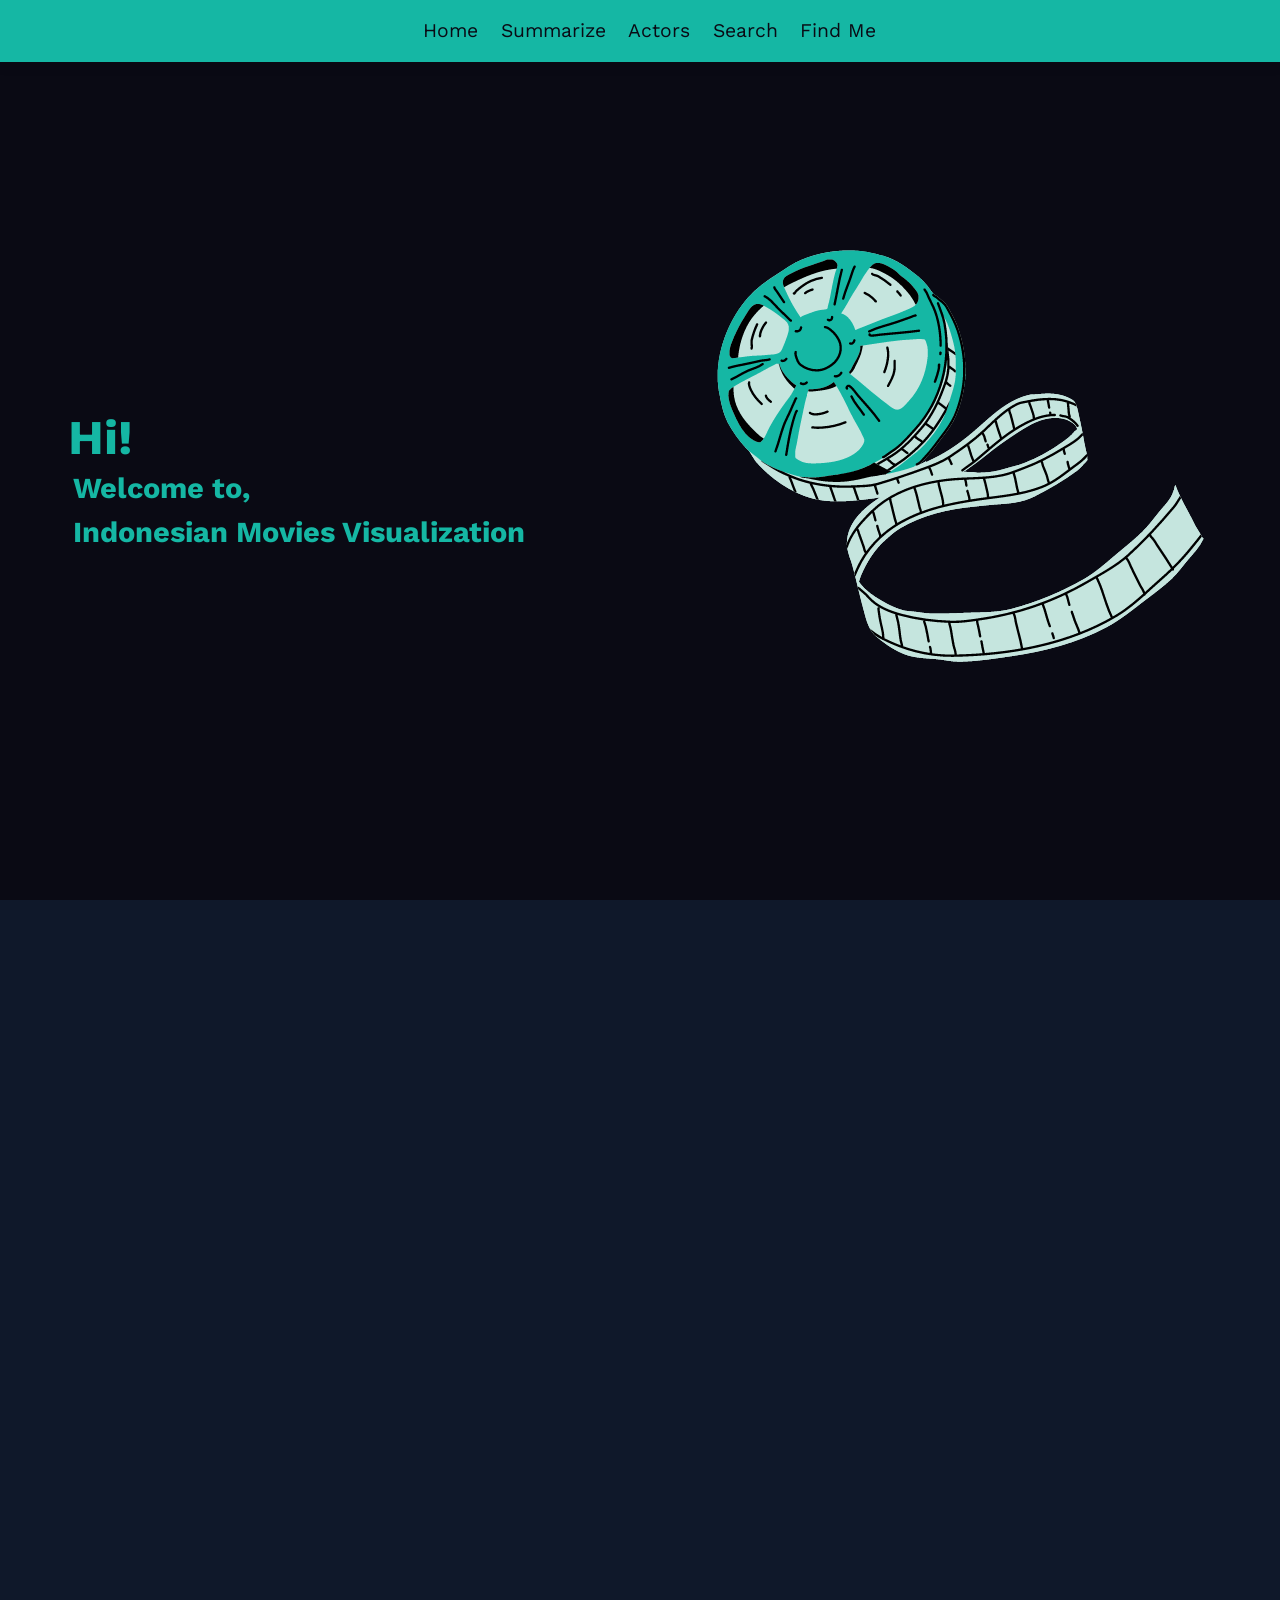
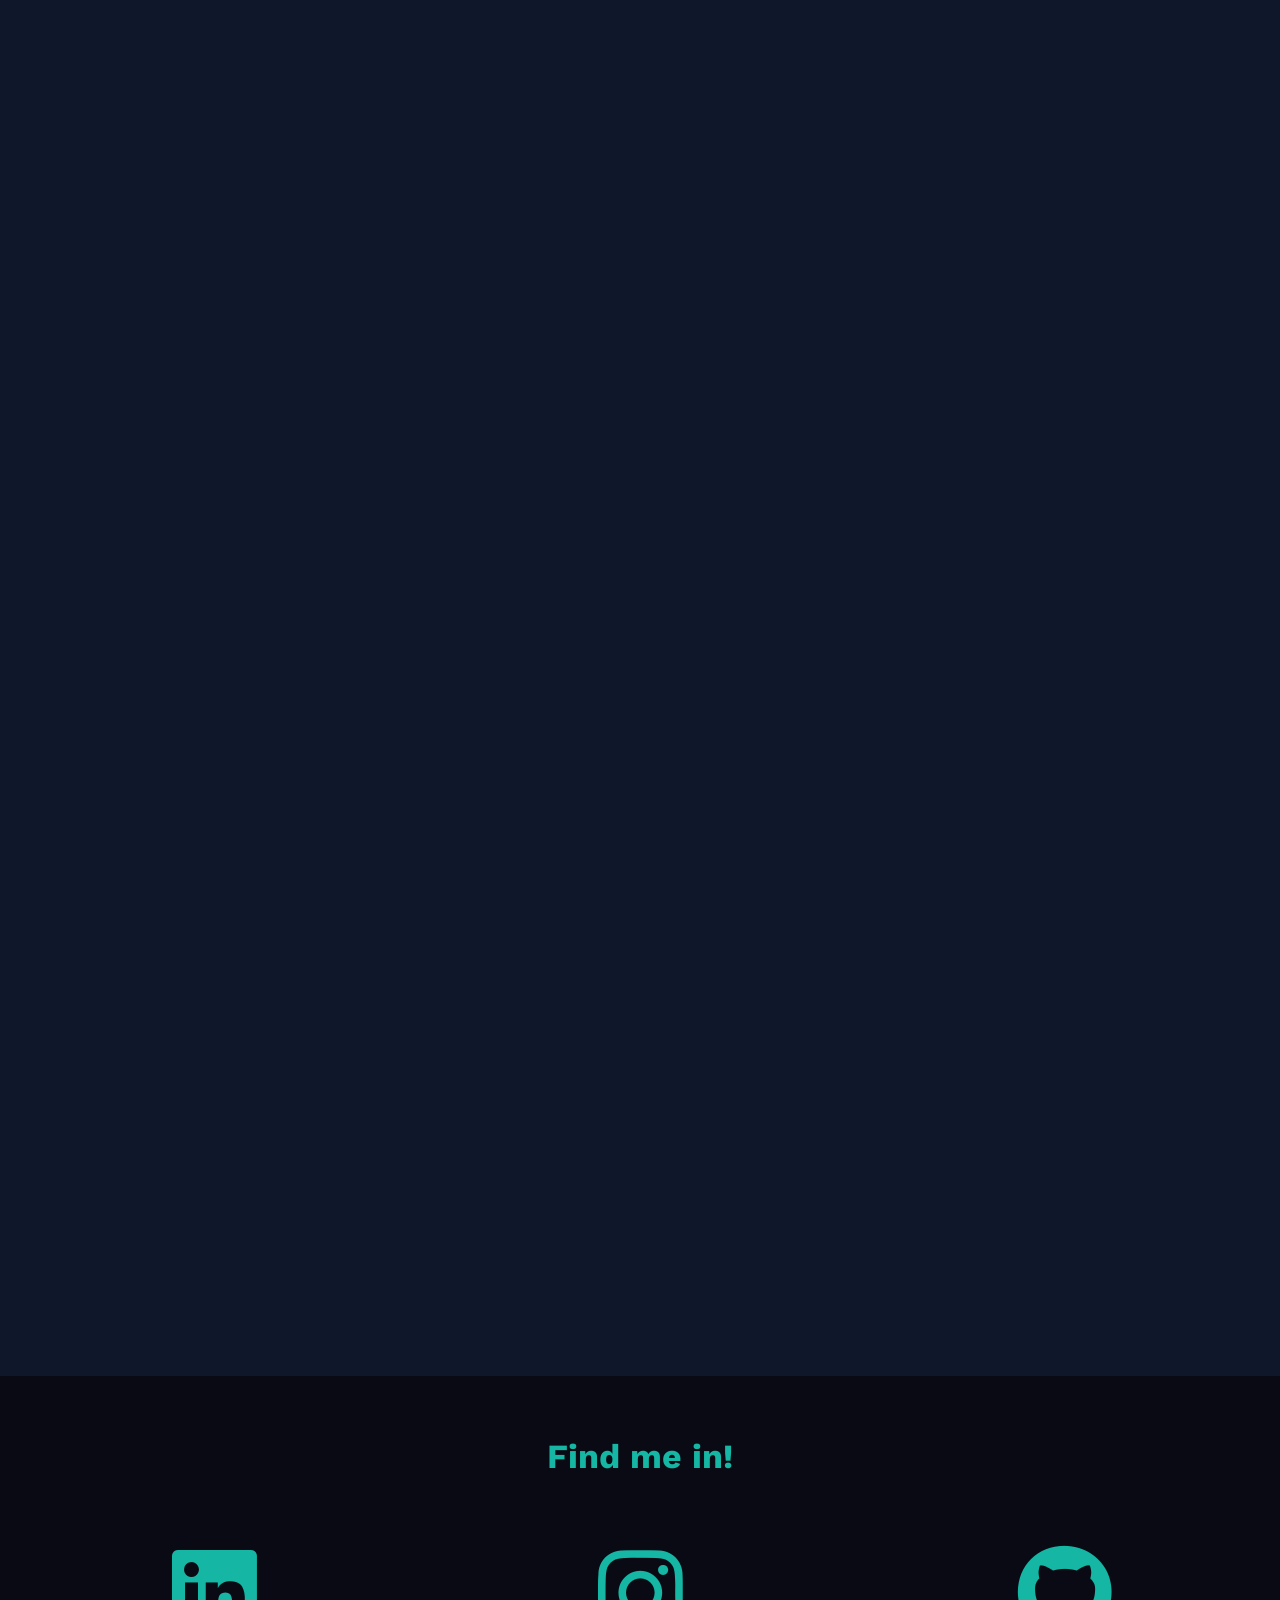
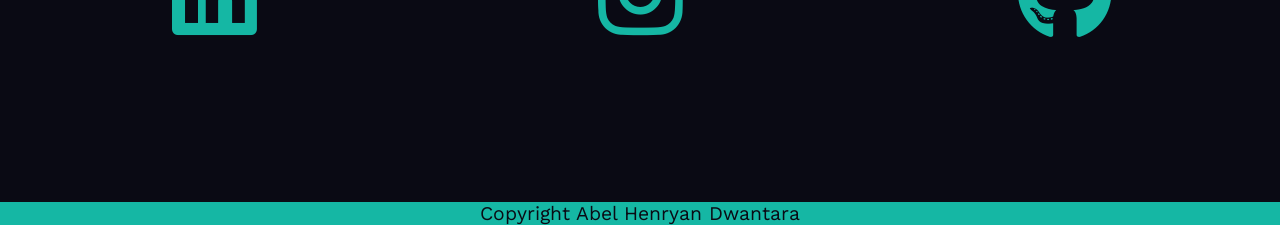
<file: index.html>
<!DOCTYPE html>
<html lang="en">
<head>
    <meta charset="UTF-8">
    <meta name="viewport" content="width=device-width, initial-scale=1.0">
    <title>Dashboard Perfilman Indonesia</title>
    <link rel="stylesheet" href="https://cdnjs.cloudflare.com/ajax/libs/font-awesome/6.0.0/css/all.min.css">
    <!--link diatas digunakan untuk membuat menu bar hamburger-->
    <link rel="stylesheet" href="css/style.css">
</head>

<body>
    <header>
        <div id="menu-bar" class="fas fa-bars"></div>
        <nav class="navbar">
            <a href="#banner">Home</a>
            <a href="#series">Summarize</a>
            <a href="#timeline1">Actors</a>
            <a href="#timeline2">Search</a>
            <a href="#timeline">Find Me</a>
        </nav>
    </header>
    <main>
        <div id="content">
            <article>
                <section class="banner" id="banner" style="width: 100%;">
                    <div class="content">
                        <h3>Hi!</h3>
                        <h2>Welcome to,</h2>
                        <p>Indonesian Movies Visualization</p>
                    </div>
                    <div class="card" style="max-width: 70%;">
                        <img src="images/keren.png" style="width: 100%;">
                      </div>
                </section>
            </article>
            <article id="series">
                <iframe class="gambar1" width="100%" height="1430" src="https://lookerstudio.google.com/embed/reporting/58296a1d-8e44-4f05-9a48-767750b3ef63/page/7638" frameborder="0" style="border:0" frameborder="0" style="border:0" allowfullscreen></iframe>
            </article>
            <article id="timeline1">
                <iframe class="gambar2" 
                    width="100%" height="1430" src="https://lookerstudio.google.com/embed/reporting/2b4bbaa1-e766-4ca7-ba3c-d6fdf2ce4fef/page/p_xxechfg45c" 
                    frameborder="0" style="border:0" allowfullscreen>
                </iframe>
            </article>
            <article id="timeline2">
                <iframe class="gambar3" width="100%" height="810" src="https://lookerstudio.google.com/embed/reporting/039526cd-b7cb-4aa3-874d-e269e6b59aa8/page/p_qfzzzbh45c" frameborder="0" style="border:0" allowfullscreen></iframe>
            <article>
                <div class="time" id="timeline" style="background: #0a0a14;">
                    <h1 class="heading" style="color: #15b7a4;padding-top: 60px;padding-bottom: 50px">Find me in!</h1>
                    <section class="timeline">
                        <div class="box">
                            <a href="https://www.linkedin.com/in/abel-henryan-b29337205/">
                            <i class="fa-brands fa-linkedin" style="color: #15b7a4;"></i>
                        </a>
                        </div>
                        <div class="box">
                            <a href="https://www.instagram.com/abelhenryan/">
                            <i class="fa-brands fa-instagram" style="color: #15b7a4;"></i>
                        </a>
                        </div>
                        <div class="box">
                            <a href="https://github.com/henryand1">
                            <i class="fa-brands fa-github" style="color: #15b7a4;"></i>
                        </a>
                        </div>
                    </section>
                </div>
            </article>
        </div>
    </main>
    <footer>
        <h1 class="credit"> Copyright <span> Abel Henryan Dwantara </span></h1>
    </footer>
    <a href="#banner" class="fas fa-angle-up" id="scroll-to-top"></a>
    <script src="js/script.js"></script>
</body>
</html>
</file>
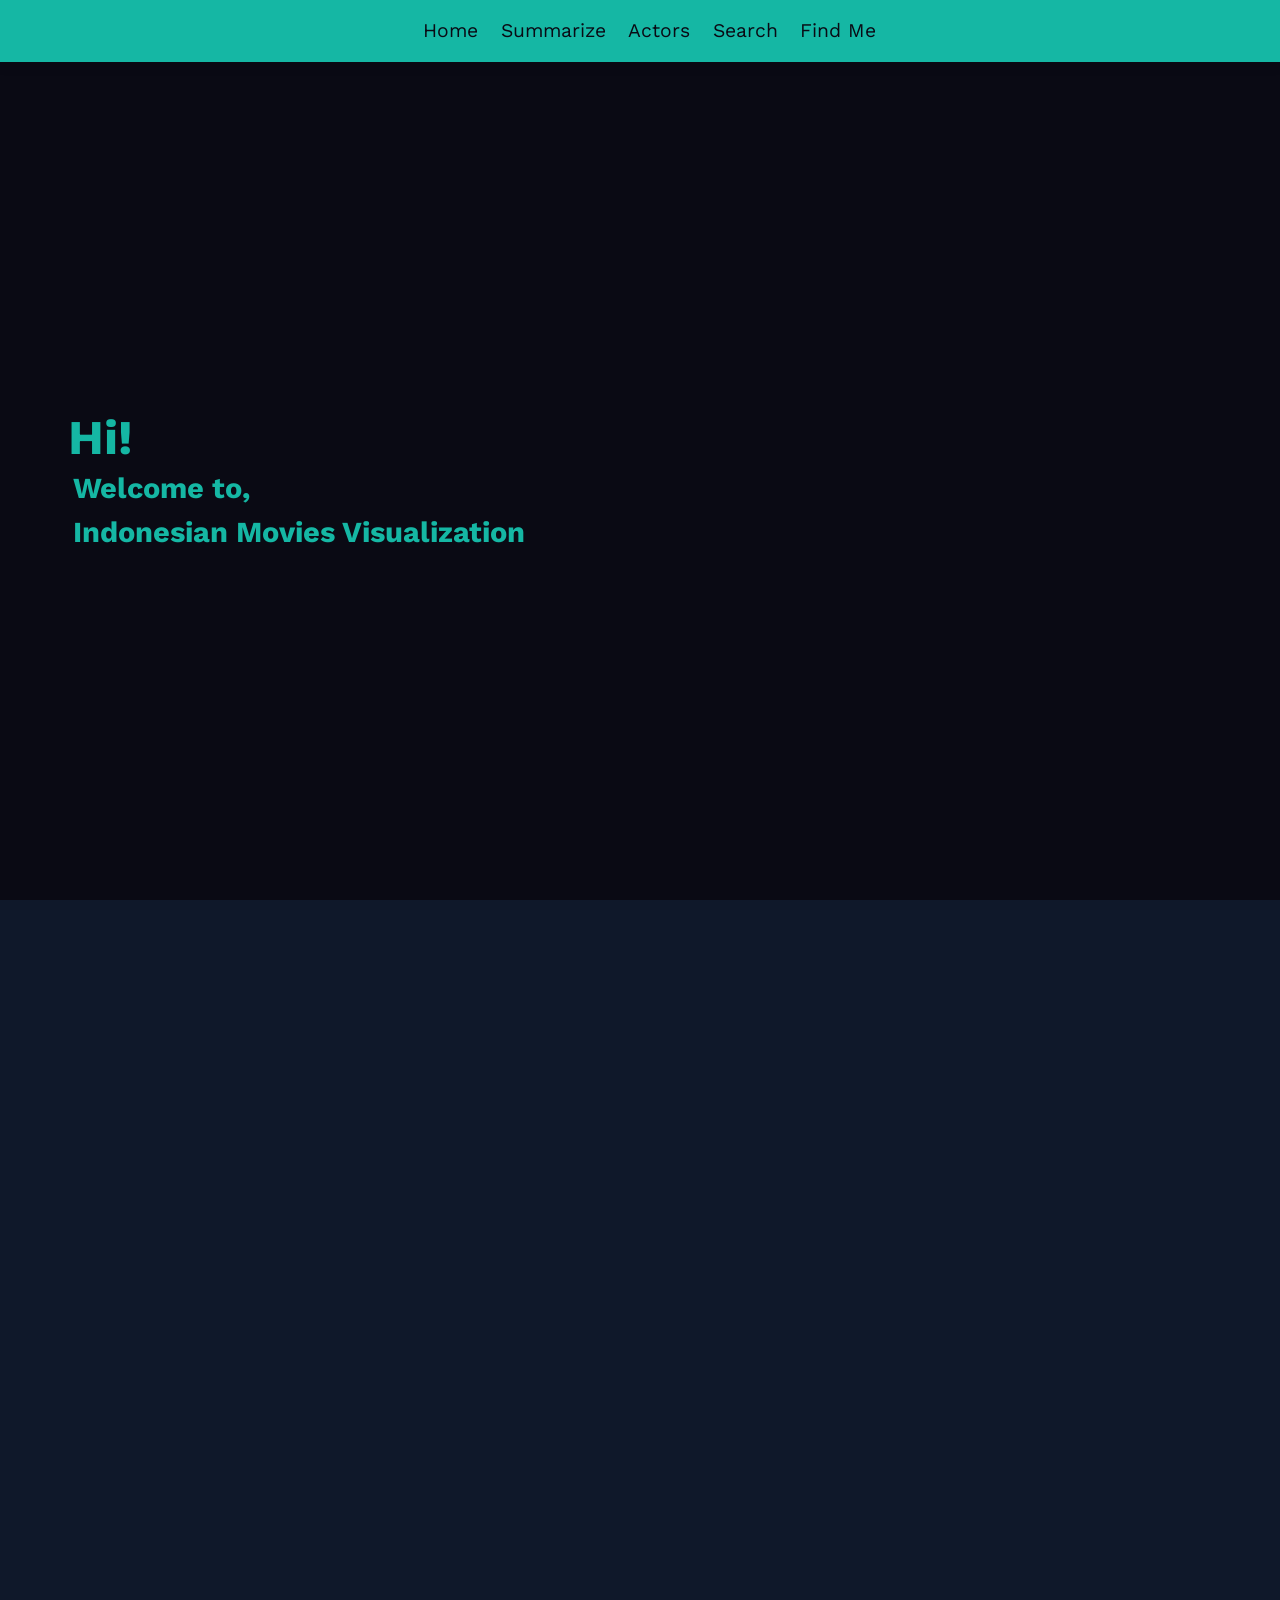
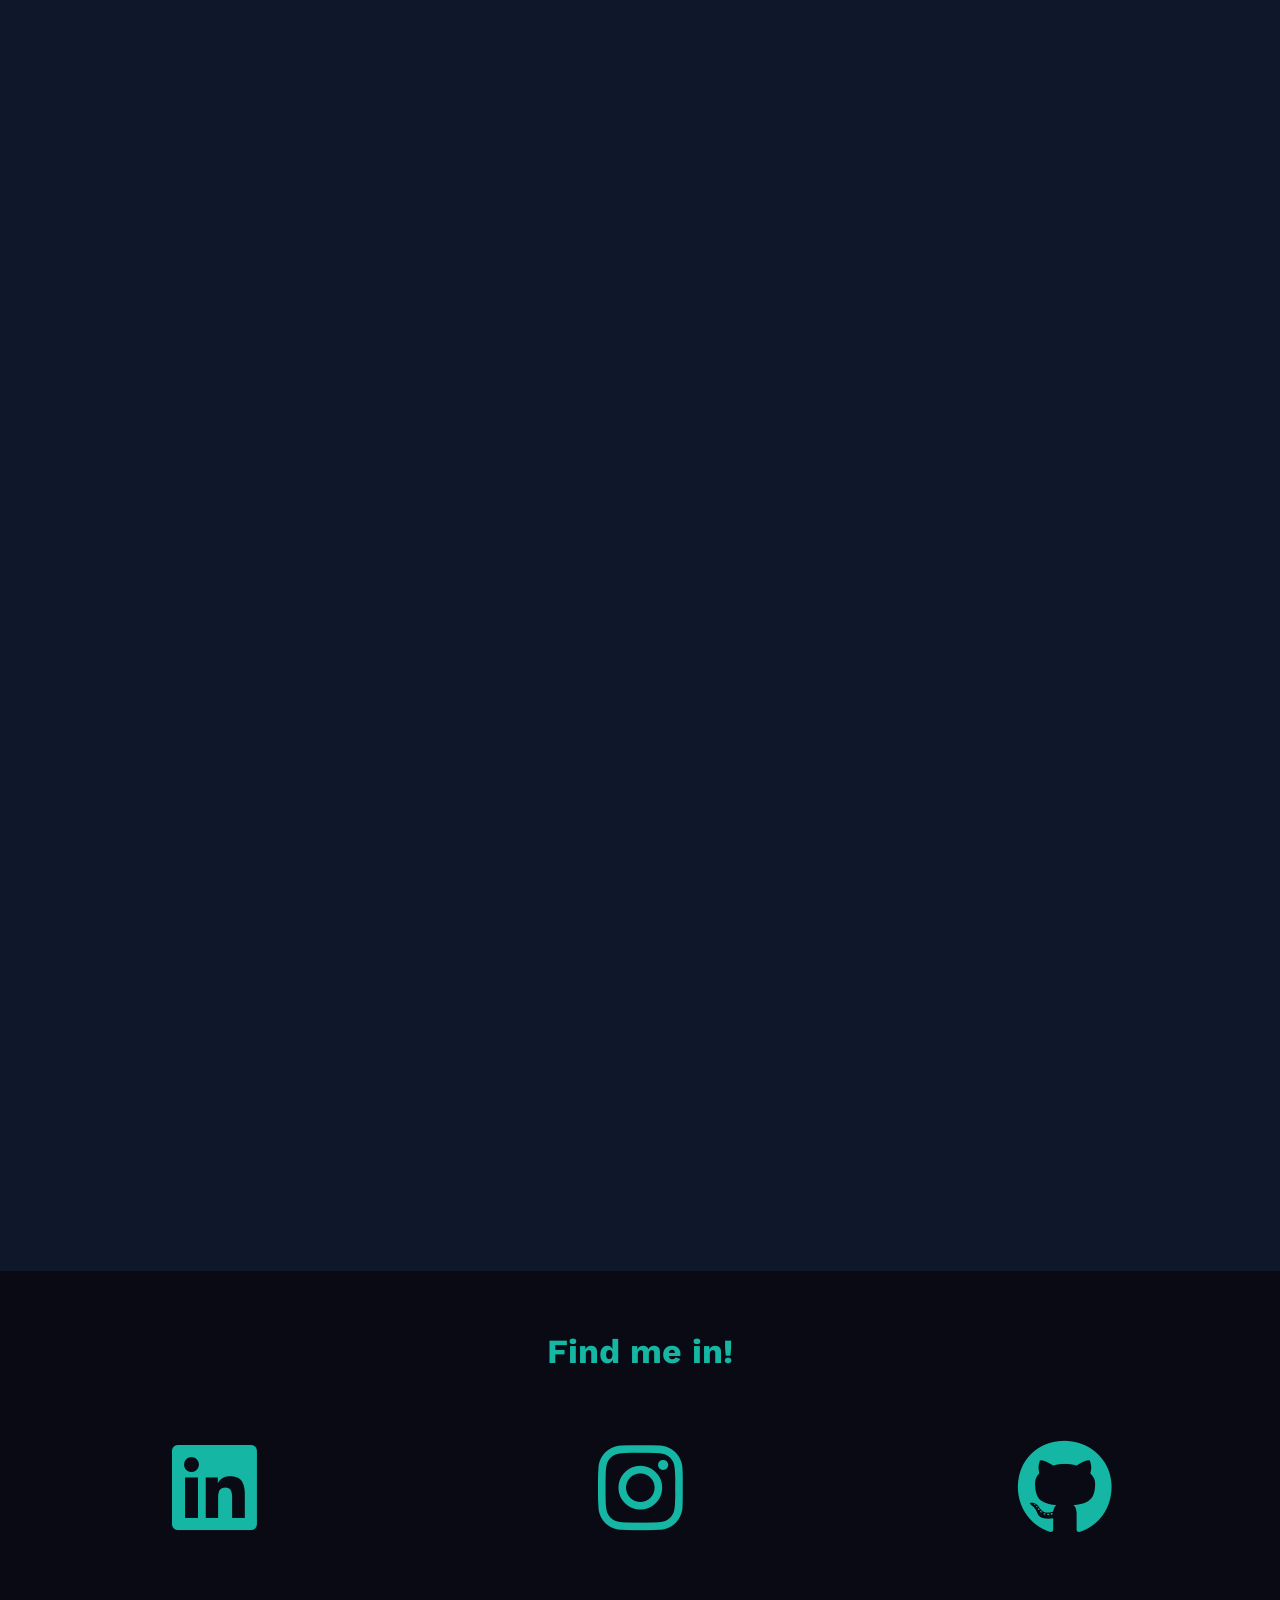
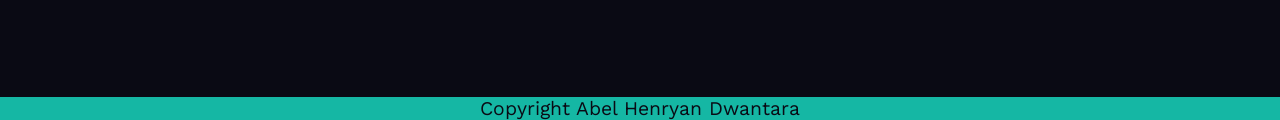
<file: www/index.html>
<!DOCTYPE html>
<html lang="en">
<head>
    <meta charset="UTF-8">
    <meta name="viewport" content="width=device-width, initial-scale=1.0">
    <title>Portofolio</title>
    <link rel="stylesheet" href="https://cdnjs.cloudflare.com/ajax/libs/font-awesome/6.0.0/css/all.min.css">
    <!--link diatas digunakan untuk membuat menu bar hamburger-->
    <link rel="stylesheet" href="css/style.css">
</head>

<body>
    <header>
        <div id="menu-bar" class="fas fa-bars"></div>
        <nav class="navbar">
            <a href="#banner">Home</a>
            <a href="#series">Summarize</a>
            <a href="#timeline1">Actors</a>
            <a href="#timeline2">Search</a>
            <a href="#timeline">Find Me</a>
        </nav>
    </header>
    <main>
        <div id="content">
            <article>
                <section class="banner" id="banner">
                    <div class="content">
                        <h3>Hi!</h3>
                        <h2>Welcome to,</h2>
                        <p>Indonesian Movies Visualization</p>
                    </div>
                </section>
            </article>
            <article>
                <section class="series" id="series">
                    <iframe width="1800" height="1200" src="https://lookerstudio.google.com/embed/reporting/58296a1d-8e44-4f05-9a48-767750b3ef63/page/7638" frameborder="0" style="border:0" allowfullscreen></iframe>
                </section>
            </article>
            <article>
                <section class="series" id="timeline1">
                    <iframe 
                        width="1800" height="1200" src="https://lookerstudio.google.com/embed/reporting/2b4bbaa1-e766-4ca7-ba3c-d6fdf2ce4fef/page/p_xxechfg45c" 
                        frameborder="0" style="border:0" allowfullscreen>
                    </iframe>
                </section>
            </article>
            <article>
                <section class="series" id="timeline2">
                    <iframe width="1700" height="700" src="https://lookerstudio.google.com/embed/reporting/039526cd-b7cb-4aa3-874d-e269e6b59aa8/page/p_qfzzzbh45c" frameborder="0" style="border:0" allowfullscreen></iframe>
                </section>
            <article>
                <div class="time" id="timeline" style="background: #0a0a14;">
                    <h1 class="heading" style="color: #15b7a4;padding-top: 60px;padding-bottom: 50px">Find me in!</h1>
                    <section class="timeline">
                        <div class="box">
                            <a href="https://www.linkedin.com/in/abel-henryan-b29337205/">
                            <i class="fa-brands fa-linkedin" style="color: #15b7a4;"></i>
                        </a>
                        </div>
                        <div class="box">
                            <a href="https://www.instagram.com/abelhenryan/">
                            <i class="fa-brands fa-instagram" style="color: #15b7a4;"></i>
                        </a>
                        </div>
                        <div class="box">
                            <a href="https://github.com/henryand1">
                            <i class="fa-brands fa-github" style="color: #15b7a4;"></i>
                        </a>
                        </div>
                    </section>
                </div>
            </article>
        </div>
    </main>
    <footer>
        <h1 class="credit"> Copyright <span> Abel Henryan Dwantara </span></h1>
    </footer>
    <a href="#banner" class="fas fa-angle-up" id="scroll-to-top"></a>
    <script src="js/script.js"></script>
</body>
</html>
</file>
<file: css/style.css>
@import url('https://fonts.googleapis.com/css2?family=Work+Sans&display=swap');

:root{
  --blue:#0f182a;
}

*{
  font-family: 'Work Sans', sans-serif;
  margin:0; padding:0;
  box-sizing: border-box;
  outline: none; border:none;
  text-decoration: none;
}

*::selection{
  background:var(--blue);
  color:#fff;
}

html{
  font-size: 60.5%;
  overflow-x: hidden;
  scroll-behavior: smooth;
}

body{
  background:#0f182a;
}

#content{
  display: flex;
  flex-direction: column;
}

section{
  padding:7rem;
}

.heading{
  text-align: center;
  font-size: 3.5rem;
  padding:1rem;
  color:#DFCDC3;
}

.heading span{
  color:var(--blue);
}

header{
  position: fixed;
  top:0; left: 0; right:0;
  z-index: 1000;
  display: flex;
  align-items: center;
  justify-content: space-around;
  background: #15b7a4;
  padding:2rem 9%;
  box-shadow: 0 .5rem 1rem rgba(0,0,0,.1);
}

header .logo{
  width: 180px;
}

/* ================  HAMBURGER MENU  ================= */
header .navbar a{
  font-size: 2rem;
  margin-left: 2rem;
  color:#0a0a14;
}

header .navbar a:hover{
  color:var(--blue);
}

#menu-bar{
  font-size: 3rem;
  cursor: pointer;
  color:#0f182a;
  padding:.5rem 1.5rem;
  display: none;
}

/* ================  HOME  ================= */
.banner{
  display: flex;
  flex-wrap: nowrap;
  gap:1.5rem;
  min-height: 100vh;
  align-items: center;
  background-color: #0a0a14;
  background-size: cover;
}

.banner .content{
  flex:1 1 40rem;
  padding-top: 6.5rem;
  color: #15b7a4;
}

.banner .content h2{
  font-size:3rem;
  color:#15b7a4;
  padding:0.5rem;
  font-weight: bolder;
  animation: 2s slide-right 1s forwards;
  transform:translateX(-100%);
}

.banner .content u{
  text-decoration: underline;
}

.banner .content p{
  font-size:3rem;
  color:#15b7a4; 
  padding:0.5rem;
  font-weight: bolder;
  animation: 3s slide-right 1.5s forwards;
  transform:translateX(-100%);
}

.banner .content h3{
  font-size: 5rem;
  animation: 1.5s slide-right 0.5s forwards;
  transform:translateX(-100%);
}

.banner .content img{
  height: 20rem;
  width: 20rem;
  object-fit: cover;
  border-radius: 30px;
  margin-left: 800px;
  margin-top: -150px;
}

@keyframes float{
  0%, 100%{
    transform: translateY(0rem);
  }
  50%{
    transform: translateY(3rem);
  }
}

@keyframes slide-right {
  to {
    transform:translateX(0);
  }
}


/* ================  TIMELINE  ================= */
.timeline{
  display: flex;
  flex-wrap: wrap;
  gap:1.5rem;
  padding:1rem;
  padding-bottom: 150px;
}

.timeline .box{
  flex:1 1 25rem;
  padding:1rem;
  text-align: center;
}

.timeline .box i{
  font-size: 10rem;
  color: rgb(19, 19, 19);
}

/* ================  FOOTER  ================= */
footer{
  background:#15b7a4;
  display: flex;
  flex-direction: column;
  align-items: center;
  gap: 1rem;
}

footer .credit{
  color:#0a0a14;
  font-weight: normal;
  font-size: 2rem;
}

footer .credit span{
  color:var(--red);
}



/* ================  FITUR SCROLL ON TOP  ================= */
#scroll-to-top{
  font-size: 3rem;
  background:var(--red);
  position: fixed;
  color:#15b7a4;
  top:-120%;
  right:2rem;
  padding:1rem 1rem;
  border-radius: 1.5rem;
  transition: 1s linear;
  z-index: 1000;
}

#scroll-to-top.active{
  top:calc(100% - 12rem)
}


/* ================  MEDIA  ================= */

@media(max-width:991px){

  html{
    font-size: 55%;
  }

  header{
    padding:2rem;
  }

  .banner{
    background-size: cover;
  }

}

@media(max-width:768px){

  #menu-bar{
    display: initial;
  }

  header .navbar{
    position: absolute;
    top:100%; left: 0; right:0;
    background: #0f182a;
    border-top: .1rem solid rgba(0,0,0,.1);
    clip-path: polygon(0 0, 100% 0, 100% 0, 0 0);
  }

  header .navbar.active{
    clip-path: polygon(0 0, 100% 0, 100% 100%, 0% 100%);
  }
  
  .banner{
    background-size: cover;
    background-position: center;
    min-height: 64vh;
    width: 100%;
  }

  .img{
    width:50%;
  }

  .banner .content{
    flex:0 0rem;
    padding-top: 6.5rem;
    color: #15b7a4;
  }

  .banner .content h3{
    font-size: 4rem;
  }

  .banner .content h2{
    font-size: 2rem;
  }

  .banner .content p{
    font-size: 1.0rem;
  }

  header .navbar a{
    margin: 1.5rem;
    padding:1.5rem;
    display: block;
    border:.2rem solid rgba(0,0,0,.1);
    border-left:.5rem solid var(--blue);
    background:#15b7a4;
  }

  .series{
    gap:3.5rem;
    margin-bottom: -70px;
  }

  .gambar1 {
    width: 100%;
    height: 435px;
  }

  .gambar2 {
    width: 100%;
    height: 435px;
  }

  .gambar3 {
    width: 100%;
    height: 250px;
  }

  section{
    padding:4rem;
  }

  .games .box-container{
    gap:3rem;
  }

  .about .box h3{
    font-size: 3rem;
    padding:1rem;
  }
  
  .about .box p{
    font-size: 1.5rem;
    padding:1rem;
  }

  footer .credit{
    font-weight: normal;
    font-size: 1.5rem;
  }

}
</file>
<file: www/css/style.css>
@import url('https://fonts.googleapis.com/css2?family=Work+Sans&display=swap');

:root{
  --blue:#719192;
}

*{
  font-family: 'Work Sans', sans-serif;
  margin:0; padding:0;
  box-sizing: border-box;
  outline: none; border:none;
  text-decoration: none;
}

*::selection{
  background:var(--blue);
  color:#fff;
}

html{
  font-size: 60.5%;
  overflow-x: hidden;
  scroll-behavior: smooth;
}

body{
  background:#fbfaf7;
}

#content{
  display: flex;
  flex-direction: column;
}

section{
  padding:7rem;
}

.heading{
  text-align: center;
  font-size: 3.5rem;
  padding:1rem;
  color:#DFCDC3;
}

.heading span{
  color:var(--blue);
}

header{
  position: fixed;
  top:0; left: 0; right:0;
  z-index: 1000;
  display: flex;
  align-items: center;
  justify-content: space-around;
  background: #15b7a4;
  padding:2rem 9%;
  box-shadow: 0 .5rem 1rem rgba(0,0,0,.1);
}

header .logo{
  width: 180px;
}

/* ================  HAMBURGER MENU  ================= */
header .navbar a{
  font-size: 2rem;
  margin-left: 2rem;
  color:#0a0a14;
}

header .navbar a:hover{
  color:var(--blue);
}

#menu-bar{
  font-size: 3rem;
  cursor: pointer;
  color:white;
  padding:.5rem 1.5rem;
  display: none;
}

/* ================  HOME  ================= */
.banner{
  display: flex;
  flex-wrap: wrap;
  gap:1.5rem;
  min-height: 100vh;
  align-items: center;
  background-color: #0a0a14;
  background-size: cover;
}

.banner .content{
  flex:1 1 40rem;
  padding-top: 6.5rem;
  color: #15b7a4;
}

.banner .content h2{
  font-size:3rem;
  color:#15b7a4;
  padding:0.5rem;
  font-weight: bolder;
  animation: 2s slide-right 1s forwards;
  transform:translateX(-100%);
}

.banner .content u{
  text-decoration: underline;
}

.banner .content p{
  font-size:3rem;
  color:#15b7a4;
  padding:0.5rem;
  font-weight: bolder;
  animation: 3s slide-right 1.5s forwards;
  transform:translateX(-100%);
}

.banner .content h3{
  font-size: 5rem;
  animation: 1.5s slide-right 0.5s forwards;
  transform:translateX(-100%);
}

.banner .content img{
  height: 20rem;
  width: 20rem;
  object-fit: cover;
  border-radius: 30px;
  margin-left: 800px;
  margin-top: -150px;
}

/* ================  SERIES  ================= */
.series{
  display: flex;
  flex-wrap: wrap;
  min-height: 100vh;
  align-items: center;
  background:#0f182a ;
}

.series .content{
  flex:1 1 40rem;
  color: #fbfaf7;
}

.series .image{
  flex: 1 1 40rem;
}

.series .content p{
  font-size: 2.0rem;
  color:#fbfaf7;
  padding:2rem 0;
  text-align: justify;
}

.series .content h3{
  font-size: 4rem;
  margin-inline: auto;
}

.featured-image {
  max-width: 75%;
  border-radius: 218px;
  border-color: #b30101;
  border: #fe0000;
}

@keyframes float{
  0%, 100%{
    transform: translateY(0rem);
  }
  50%{
    transform: translateY(3rem);
  }
}

@keyframes slide-right {
  to {
    transform:translateX(0);
  }
}


/* ================  TIMELINE  ================= */
.timeline{
  display: flex;
  flex-wrap: wrap;
  gap:1.5rem;
  padding:1rem;
  padding-bottom: 150px;
}

.timeline .box{
  flex:1 1 25rem;
  padding:1rem;
  text-align: center;
}

.timeline .box i{
  font-size: 10rem;
  color: rgb(19, 19, 19);
}

.timeline .box h2{
  color:#15b7a4;
  font-size: x-large;
  font-weight: 100;
}

.timeline .box h3{
  font-size: 2rem;
  color:#15b7a4;
  padding-bottom: 10px;
  text-decoration: underline;
}

.timeline .timeline-image {
  width: 100%;
  border-radius: 15px;
  padding-bottom: 1rem;
}

.time .heading{
  text-align: center;
  color: #15b7a4;
  padding-bottom: 30px;
}

/* ================  FOOTER  ================= */
footer{
  background:#15b7a4;
  display: flex;
  flex-direction: column;
  align-items: center;
  gap: 1rem;
}

footer .credit{
  color:#0a0a14;
  font-weight: normal;
  font-size: 2rem;
}

footer .credit span{
  color:var(--red);
}

/* ================  FITUR SCROLL ON TOP  ================= */
#scroll-to-top{
  font-size: 3rem;
  background:var(--red);
  position: fixed;
  color:#15b7a4;
  top:-120%;
  right:2rem;
  padding:1rem 1rem;
  border-radius: 1.5rem;
  transition: 1s linear;
  z-index: 1000;
}

#scroll-to-top.active{
  top:calc(100% - 12rem)
}


/* ================  MEDIA  ================= */

@media(max-width:991px){

  html{
    font-size: 55%;
  }

  header{
    padding:2rem;
  }

  .banner{
    background-size: cover;
  }

}

@media(max-width:768px){

  #menu-bar{
    display: initial;
  }

  header .navbar{
    position: absolute;
    top:100%; left: 0; right:0;
    background: #1A1A1A;
    border-top: .1rem solid rgba(0,0,0,.1);
    clip-path: polygon(0 0, 100% 0, 100% 0, 0 0);
  }

  header .navbar.active{
    clip-path: polygon(0 0, 100% 0, 100% 100%, 0% 100%);
  }
  
  .banner{
    background-size: cover;
    background-position: center;
    min-height: 64vh;
  }

  .banner .content{
    flex:0 0rem;
    padding-top: 6.5rem;
    color: white;
  }

  .banner .content h3{
    font-size: 3rem;
  }

  .banner .content p{
    font-size: 1rem;
  }

  header .navbar a{
    margin: 1.5rem;
    padding:1.5rem;
    display: block;
    border:.2rem solid rgba(0,0,0,.1);
    border-left:.5rem solid var(--blue);
    background:#1A1A1A;
  }

  .series{
    gap:3.5rem;
    margin-bottom: -70px;
  }

  .games .box-container{
    gap:3rem;
  }

  .about .box h3{
    font-size: 3rem;
    padding:1rem;
  }
  
  .about .box p{
    font-size: 1.5rem;
    padding:1rem;
  }

  footer .credit{
    font-weight: normal;
    font-size: 1.5rem;
  }

}
</file>
